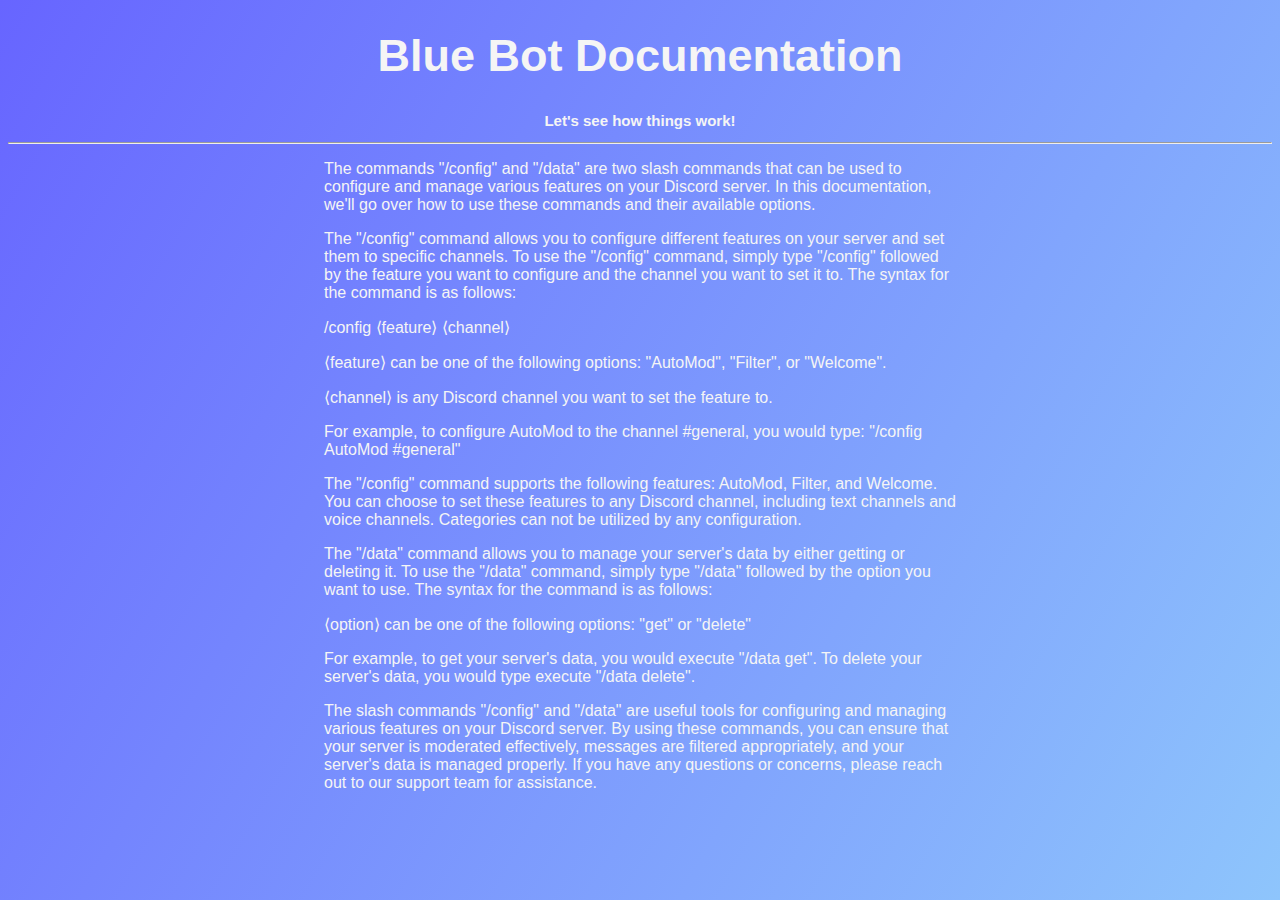
<file: pages/documentation.html>
<!--HTML5 Boilerplate AutoGenerated-->

<!DOCTYPE html>

<html lang="en">
    <!--This is the HTML5 doucment header, place all metadata inside-->
    <head>
        <meta charset="utf-8">
        <meta name="description" content="Introducing Blue Bot! Let's learn how to use Blue Bot's features.">
        <meta name="keywords" content="Discord, Discord Bot, Bot, Automation, Blue Screen Studios, Moderation, Documentation, Features, Tutorial">
        <meta name="viewport" content="width=device-width, initial-scale=1">

        <!--Fonts were imported inside of the following stylesheet-->
        <link rel="stylesheet" href="./../styles/main.css">

        <link rel="icon" type="image/x-icon" href="./../assets/favicon.png">

        <title>Blue Bot | Documentation</title>
    </head>
    <body>
        <main>
            <h1 class="heading">Blue Bot Documentation</h1>
            
            <div class="content">
                <h2 class="secondary-heading">
                    Let's see how things work!
                </h2>
            </div>
            <hr>
            <div class="content">
                <p>
                    The commands "/config" and "/data" are two slash commands that can be used to configure and
                    manage various features on your Discord server. In this documentation, we'll go over how to use 
                    these commands and their available options.
                </p>
                <p>
                    The "/config" command allows you to configure different features on your server and set them to specific
                    channels. To use the "/config" command, simply type "/config" followed by the feature you want to configure 
                    and the channel you want to set it to. The syntax for the command is as follows:
                </p>
                <p>/config &LeftAngleBracket;feature&RightAngleBracket; &LeftAngleBracket;channel&RightAngleBracket;</p>
                <p>
                    &LeftAngleBracket;feature&RightAngleBracket; can be one of the following options: "AutoMod", "Filter", or "Welcome".
                </p>
                <p>
                    &LeftAngleBracket;channel&RightAngleBracket; is any Discord channel you want to set the feature to.
                </p>
                <p>
                    For example, to configure AutoMod to the channel #general, you would type: "/config AutoMod #general"
                </p>
                <p>
                    The "/config" command supports the following features: AutoMod, Filter, and Welcome. You can choose to set these features to any Discord channel,
                    including text channels and voice channels. Categories can not be utilized by any configuration.
                </p>

                <p>
                    The "/data" command allows you to manage your server's data by either getting or deleting it. To use the "/data" command, simply type "/data" followed
                    by the option you want to use. The syntax for the command is as follows:
                </p>
                <p>
                    &LeftAngleBracket;option&RightAngleBracket; can be one of the following options: "get" or "delete"
                </p>
                <p>
                    For example, to get your server's data, you would execute "/data get".
                    To delete your server's data, you would type execute "/data delete".
                </p>
                <p>
                    The slash commands "/config" and "/data" are useful tools for configuring and managing various features on your Discord server. By using these commands,
                    you can ensure that your server is moderated effectively, messages are filtered appropriately, and your server's data is managed properly. If you have any
                    questions or concerns, please reach out to our support team for assistance.
                </p>
            </div>
        </main>
    </body>
</html>
</file>
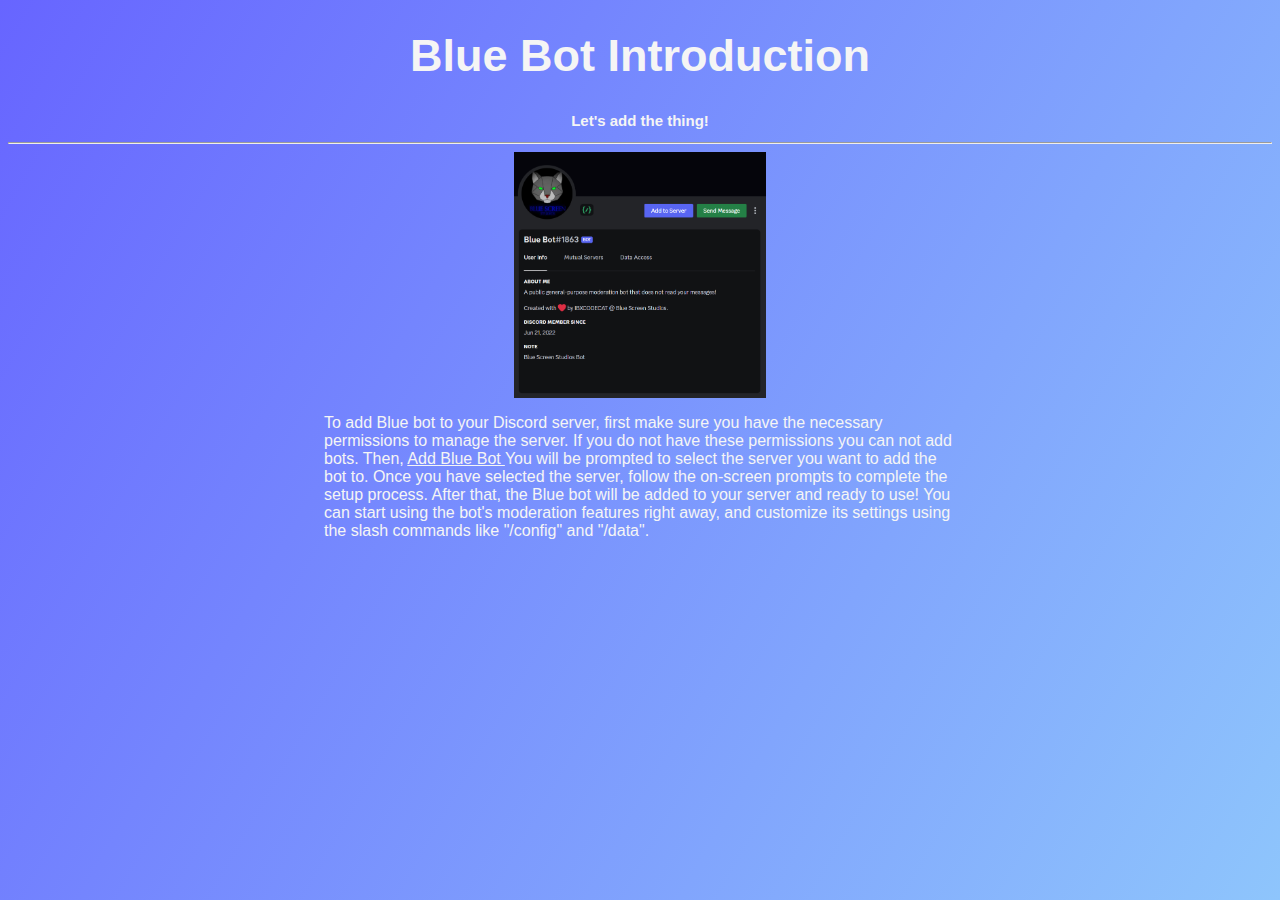
<file: pages/introduction.html>
<!--HTML5 Boilerplate AutoGenerated-->

<!DOCTYPE html>

<html lang="en">
    <!--This is the HTML5 doucment header, place all metadata inside-->
    <head>
        <meta charset="utf-8">
        <meta name="description" content="Introducing Blue Bot! Let's learn how to add Blue Bot to your server!">
        <meta name="keywords" content="Discord, Discord Bot, Bot, Automation, Blue Screen Studios, Moderation, Tutorial, Introduction">
        <meta name="viewport" content="width=device-width, initial-scale=1">

        <!--Fonts were imported inside of the following stylesheet-->
        <link rel="stylesheet" href="./../styles/main.css">

        <link rel="icon" type="image/x-icon" href="./../assets/favicon.png">

        <title>An introduction to Blue Bot</title>
    </head>
    <body>
        <main>
            <h1 class="heading">Blue Bot Introduction</h1>
            
            <div class="content">
                <h2 class="secondary-heading">
                    Let's add the thing!
                </h2>
            </div>
            <hr>
            <img src="./../assets/bot.png" class="img_content" alt="Picture of Blue Bot's Discord profile.">
            
            <div class="content">
                <p>
                    To add Blue bot to your Discord server, first make sure you have the necessary permissions to manage the server.
                    If you do not have these permissions you can not add bots. Then, 

                    <a href="https://canary.discord.com/api/oauth2/authorize?client_id=988833332445978624&permissions=536870944&scope=bot%20applications.commands">
                        Add Blue Bot
                    </a>
                    
                    You will be prompted to select the server you want to add the bot to. Once you have selected the server, follow the 
                    on-screen prompts to complete the setup process. After that, the Blue bot will be added to your server and ready to 
                    use! You can start using the bot's moderation features right away, and customize its settings using the 
                    slash commands like "/config" and "/data".
                </p>
            </div>
        </main>
    </body>
</html>
</file>
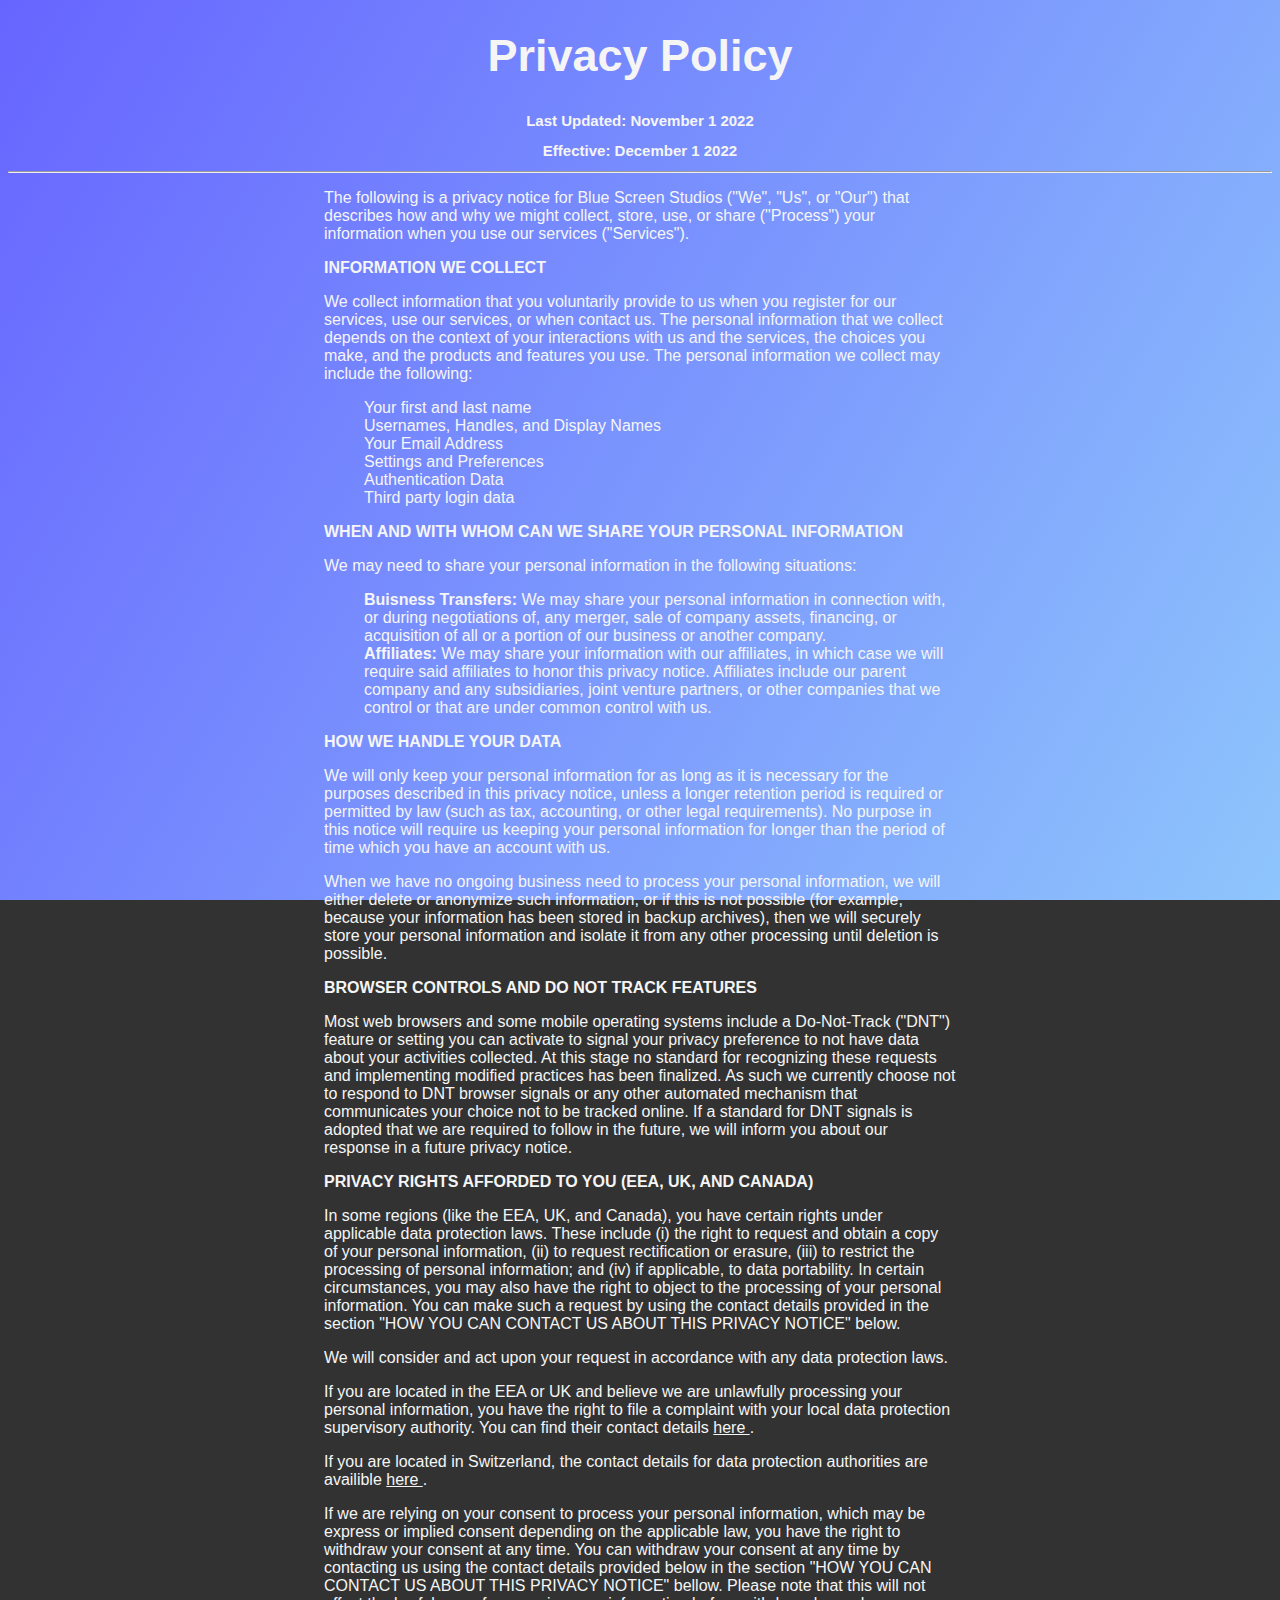
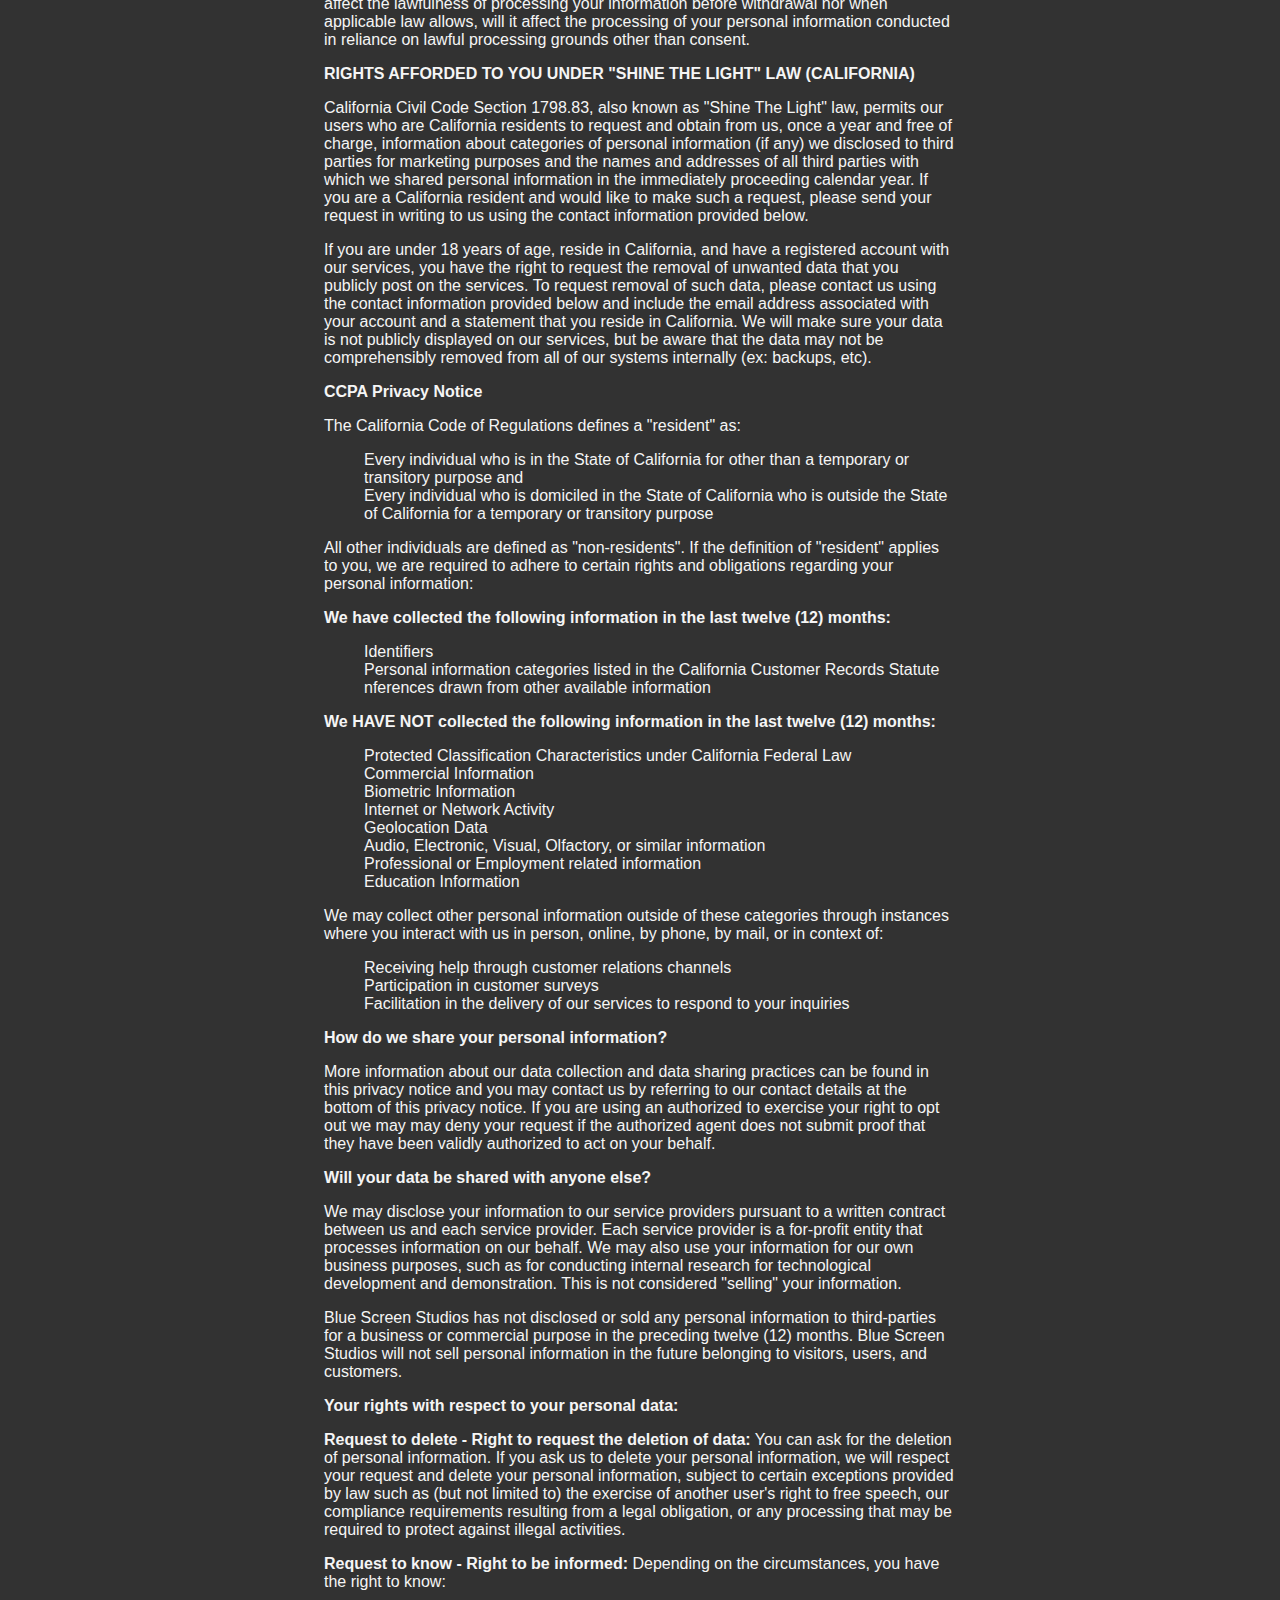
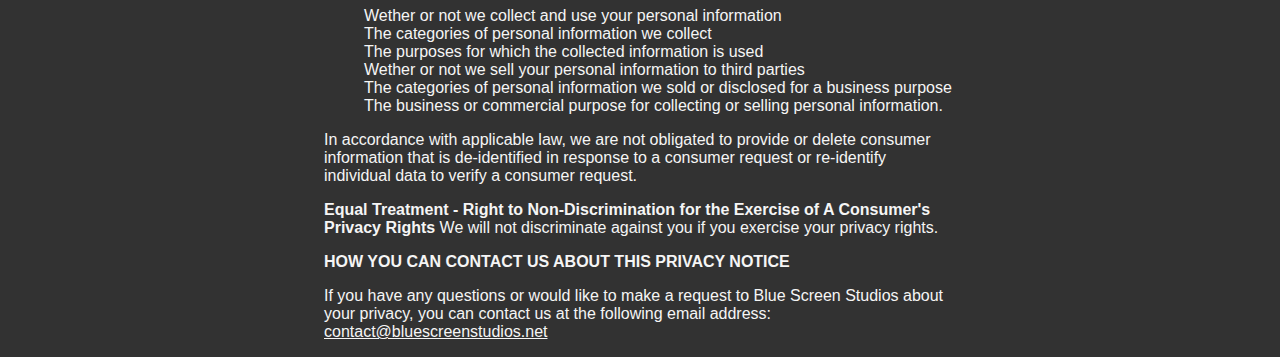
<file: pages/privacy.html>
<!--HTML5 Boilerplate AutoGenerated-->

<!DOCTYPE html>

<html lang="en">
    <!--This is the HTML5 doucment header, place all metadata inside-->
    <head>
        <meta charset="utf-8">
        <meta name="description" content="Read Blue Bot's privacy policy to find out how the first Discord moderation bot that does not read message content.">
        <meta name="keywords" content="Privacy, Discord, Discord Bot, Bot, Automation, Blue Screen Studios, Moderation, Legal">
        <meta name="viewport" content="width=device-width, initial-scale=1">

        <!--Fonts were imported inside of the following stylesheet-->
        <link rel="stylesheet" href="./../styles/main.css">

        <link rel="icon" type="image/x-icon" href="./../assets/favicon.png">

        <title>Blue Bot Privacy Policy</title>
    </head>

    <body>
        <main>
            <h1 class="heading">Privacy Policy</h1>
            <h2 class="secondary-heading">Last Updated: November 1 2022</h2>
            <h2 class="secondary-heading">Effective: December 1 2022</h2>
            <hr>
            <div class="content">
                <p>
                    The following is a privacy notice for Blue Screen Studios ("We", "Us", or "Our") that describes how and why we might
                    collect, store, use, or share ("Process") your information when you use our services ("Services").
                </p>

                <p><strong>INFORMATION WE COLLECT</strong></p>

                <p>
                    We collect information that you voluntarily provide to us when you register for our services, use our services, or when
                    contact us. The personal information that we collect depends on the context of your interactions with us and the services, 
                    the choices you make, and the products and features you use. The personal information we collect may include the following:
                </p>

                <ul>
                    <li>Your first and last name</li>
                    <li>Usernames, Handles, and Display Names</li>
                    <li>Your Email Address</li>
                    <li>Settings and Preferences</li>
                    <li>Authentication Data</li>
                    <li>Third party login data</li>
                </ul>

                <p><strong>WHEN AND WITH WHOM CAN WE SHARE YOUR PERSONAL INFORMATION</strong></p>

                <p>
                    We may need to share your personal information in the following situations:
                </p>

                <ul>
                    <li>
                        <strong>
                            Buisness Transfers:
                        </strong>
                        
                        We may share your personal information in connection with, or during negotiations of, any merger, sale of company assets, 
                        financing, or acquisition of all or a portion of our business or another company.
                    </li>
                    <li>
                        <strong>
                            Affiliates:
                        </strong>
                        
                        We may share your information with our affiliates, in which case we will require said affiliates to honor this privacy notice. 
                        Affiliates include our parent company and any subsidiaries, joint venture partners, or other companies that we control or that 
                        are under common control with us.
                    </li>
                </ul>

                <p><strong>HOW WE HANDLE YOUR DATA</strong></p>

                <p>
                    We will only keep your personal information for as long as it is necessary for the purposes described in this privacy notice, unless 
                    a longer retention period is required or permitted by law (such as tax, accounting, or other legal requirements). No purpose in this 
                    notice will require us keeping your personal information for longer than the period of time which you have an account with us.
                </p>
                <p>
                    When we have no ongoing business need to process your personal information, we will either delete or anonymize such information, or 
                    if this is not possible (for example, because your information has been stored in backup archives), then we will securely store your 
                    personal information and isolate it from any other processing until deletion is possible.
                </p>

                <p><strong>BROWSER CONTROLS AND DO NOT TRACK FEATURES</strong></p>

                <p>
                    Most web browsers and some mobile operating systems include a Do-Not-Track ("DNT") feature or setting you can activate to signal your 
                    privacy preference to not have data about your activities collected. At this stage no standard for recognizing these requests and implementing 
                    modified practices has been finalized. As such we currently choose not to respond to DNT browser signals or any other automated mechanism 
                    that communicates your choice not to be tracked online. If a standard for DNT signals is adopted that we are required to follow in the future, 
                    we will inform you about our response in a future privacy notice.
                </p>

                <p><strong>PRIVACY RIGHTS AFFORDED TO YOU (EEA, UK, AND CANADA)</strong></p>

                <p>
                    In some regions (like the EEA, UK, and Canada), you have certain rights under applicable data protection laws. These include (i) the right 
                    to request and obtain a copy of your personal information, (ii) to request rectification or erasure, (iii) to restrict the processing of 
                    personal information; and (iv) if applicable, to data portability. In certain circumstances, you may also have the right to object to the 
                    processing of your personal information. You can make such a request by using the contact details provided in the section "HOW YOU CAN 
                    CONTACT US ABOUT THIS PRIVACY NOTICE" below.
                </p>

                <p>We will consider and act upon your request in accordance with any data protection laws.</p>

                <p>
                    If you are located in the EEA or UK and believe we are unlawfully processing your personal information, you have the right to file 
                    a complaint with your local data protection supervisory authority. You can find their contact details

                    <a href="https://ec.europa.eu/justice/data-protection/bodies/authorities/index_en.html">
                        here
                    </a>
                    .
                </p>

                <p>
                    If you are located in Switzerland, the contact details for data protection authorities are availible 

                    <a href="https://www.edoeb.admin.ch/edoeb/en/home.html">
                        here
                    </a>
                    .
                </p>

                <p>
                    If we are relying on your consent to process your personal information, which may be express or implied consent depending on 
                    the applicable law, you have the right to withdraw your consent at any time. You can withdraw your consent at any time by 
                    contacting us using the contact details provided below in the section "HOW YOU CAN CONTACT US ABOUT THIS PRIVACY NOTICE" bellow. 
                    Please note that this will not affect the lawfulness of processing your information before withdrawal nor when applicable law 
                    allows, will it affect the processing of your personal information conducted in reliance on lawful processing grounds other than 
                    consent.
                </p>

                <p><strong>RIGHTS AFFORDED TO YOU UNDER "SHINE THE LIGHT" LAW (CALIFORNIA)</strong></p>

                <p>
                    California Civil Code Section 1798.83, also known as "Shine The Light" law, permits our users who are California residents to 
                    request and obtain from us, once a year and free of charge, information about categories of personal information (if any) we 
                    disclosed to third parties for marketing purposes and the names and addresses of all third parties with which we shared personal 
                    information in the immediately proceeding calendar year. If you are a California resident and would like to make such a request, 
                    please send your request in writing to us using the contact information provided below.
                </p>

                <p>
                    If you are under 18 years of age, reside in California, and have a registered account with our services, you have the right to 
                    request the removal of unwanted data that you publicly post on the services. To request removal of such data, please contact us 
                    using the contact information provided below and include the email address associated with your account and a statement that you 
                    reside in California. We will make sure your data is not publicly displayed on our services, but be aware that the data may not 
                    be comprehensibly removed from all of our systems internally (ex: backups, etc).
                </p>

                
                <p><strong>CCPA Privacy Notice</strong></p>
                <p>The California Code of Regulations defines a "resident" as:</p>

                    <ol>
                        <li>Every individual who is in the State of California for other than a temporary or transitory purpose and </li>
                        <li>Every individual who is domiciled in the State of California who is outside the State of California for a temporary or transitory purpose</li>
                    </ol>
                <p>
                    All other individuals are defined as "non-residents". If the definition of "resident" applies to you, we are required to adhere 
                    to certain rights and obligations regarding your personal information:
                </p>

                <p><strong>We have collected the following information in the last twelve (12) months:</strong></p>

                <ul>
                    <li>Identifiers</li>
                    <li>Personal information categories listed in the California Customer Records Statute</li>
                    <li>nferences drawn from other available information</li>
                </ul>

                <p><strong>We HAVE NOT collected the following information in the last twelve (12) months:</strong></p>

                <ul>
                    <li>Protected Classification Characteristics under California Federal Law</li>
                    <li>Commercial Information</li>
                    <li>Biometric Information</li>
                    <li>Internet or Network Activity</li>
                    <li>Geolocation Data</li>
                    <li>Audio, Electronic, Visual, Olfactory, or similar information</li>
                    <li>Professional or Employment related information</li>
                    <li>Education Information</li>
                </ul>

                <p>
                    We may collect other personal information outside of these categories through instances where you interact with 
                    us in person, online, by phone, by mail, or in context of:
                </p>

                <ul>
                    <li>Receiving help through customer relations channels</li>
                    <li>Participation in customer surveys</li>
                    <li>Facilitation in the delivery of our services to respond to your inquiries</li>
                </ul>

                <p><strong>How do we share your personal information?</strong></p>

                <p>
                    More information about our data collection and data sharing practices can be found in this privacy notice and you may
                    contact us by referring to our contact details at the bottom of this privacy notice. If you are using an authorized to
                    exercise your right to opt out we may may deny your request if the authorized agent does not submit proof that they have
                    been validly authorized to act on your behalf.
                </p>

                <p><strong>Will your data be shared with anyone else?</strong></p>

                <p>
                    We may disclose your information to our service providers pursuant to a written contract between us and each service provider.
                    Each service provider is a for-profit entity that processes information on our behalf. We may also use your information for our
                    own business purposes, such as for conducting internal research for technological development and demonstration. This is not
                    considered "selling" your information.
                </p>

                <p>
                    Blue Screen Studios has not disclosed or sold any personal information to third-parties for a business or commercial purpose 
                    in the preceding twelve (12) months. Blue Screen Studios will not sell personal information in the future belonging to 
                    visitors, users, and customers.
                </p>

                <p><strong>Your rights with respect to your personal data:</strong></p>

                <p>
                    <strong>Request to delete - Right to request the deletion of data:</strong>
                    You can ask for the deletion of personal information. If you ask us to delete your personal information, we will respect your 
                    request and delete your personal information, subject to certain exceptions provided by law such as (but not limited to) the 
                    exercise of another user's right to free speech, our compliance requirements resulting from a legal obligation, or any 
                    processing that may be required to protect against illegal activities.
                </p>

                <p>
                    <strong>Request to know - Right to be informed:</strong>
                    Depending on the circumstances, you have the right to know:
                </p>

                <ul>
                    <li>Wether or not we collect and use your personal information</li>
                    <li>The categories of personal information we collect</li>
                    <li>The purposes for which the collected information is used</li>
                    <li>Wether or not we sell your personal information to third parties</li>
                    <li>The categories of personal information we sold or disclosed for a business purpose</li>
                    <li>The business or commercial purpose for collecting or selling personal information.</li>
                </ul>

                <p>
                    In accordance with applicable law, we are not obligated to provide or delete consumer information that is de-identified in response 
                    to a consumer request or re-identify individual data to verify a consumer request.
                </p>

                <p>
                    <strong>Equal Treatment - Right to Non-Discrimination for the Exercise of A Consumer's Privacy Rights</strong>
                    We will not discriminate against you if you exercise your privacy rights.
                </p>

                <p><strong>HOW YOU CAN CONTACT US ABOUT THIS PRIVACY NOTICE</strong></p>

                <p>If you have any questions or would like to make a request to Blue Screen Studios about your privacy, you can contact us at the 
                    following email address: 
                    <a href="mailto:contact@bluescreenstudios.net">
                        contact@bluescreenstudios.net
                    </a>
                </p>
            </div>
        </main>
    </body>
</html>
</file>
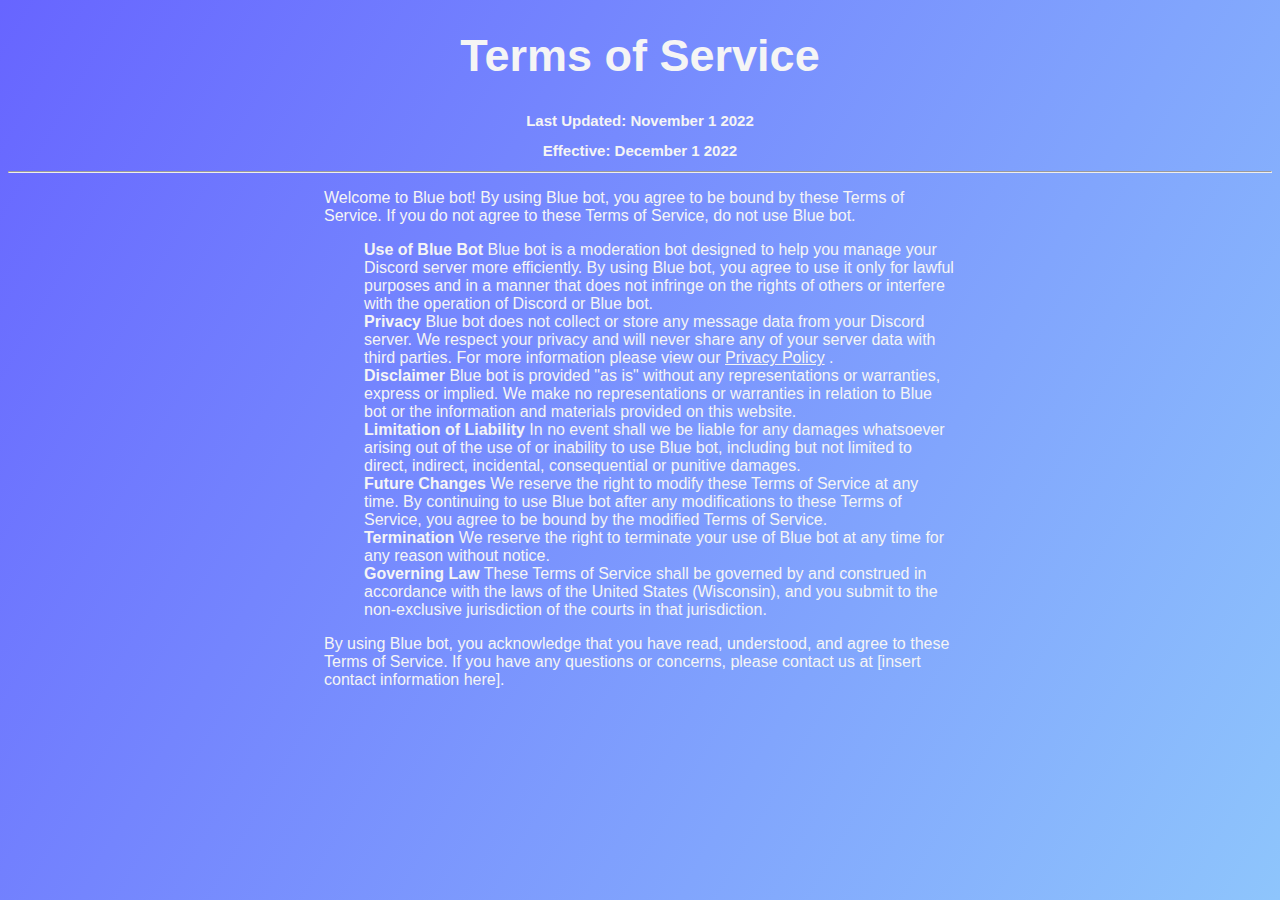
<file: pages/tos.html>
<!--HTML5 Boilerplate AutoGenerated-->

<!DOCTYPE html>

<html lang="en">
    <!--This is the HTML5 doucment header, place all metadata inside-->
    <head>
        <meta charset="utf-8">
        <meta name="description" content="Read the Blue Bot terms of service to understand your usage agreement.">
        <meta name="keywords" content="Discord, Discord Bot, Bot, Automation, Blue Screen Studios, Moderation, TOS, Terms, Legal">
        <meta name="viewport" content="width=device-width, initial-scale=1">

        <!--Fonts were imported inside of the following stylesheet-->
        <link rel="stylesheet" href="./../styles/main.css">

        <link rel="icon" type="image/x-icon" href="./../assets/favicon.png">

        <title>Blue Bot Terms of Service</title>
    </head>
    <body>
        <main>
            <h1 class="heading">Terms of Service</h1>
            <h2 class="secondary-heading">Last Updated: November 1 2022</h2>
            <h2 class="secondary-heading">Effective: December 1 2022</h2>
            <hr>
            <div class="content">
                <p>
                    Welcome to Blue bot! By using Blue bot, you agree to be bound by these Terms of Service.
                    If you do not agree to these Terms of Service, do not use Blue bot.
                </p>

                <ol>
                    <li>
                        <strong>Use of Blue Bot</strong>&NewLine;
                        Blue bot is a moderation bot designed to help you manage your Discord server more efficiently.
                        By using Blue bot, you agree to use it only for lawful purposes and in a manner that does not infringe
                        on the rights of others or interfere with the operation of Discord or Blue bot.
                    </li>
                    <li>
                        <strong>Privacy</strong>&NewLine;
                        Blue bot does not collect or store any message data from your Discord server. We respect your privacy and will
                        never share any of your server data with third parties. For more information please view our
                        <a href="./privacy.html">Privacy Policy</a>
                        .
                    </li>
                    <li>
                        <strong>Disclaimer</strong>&NewLine;
                        Blue bot is provided "as is" without any representations or warranties, express or implied.
                        We make no representations or warranties in relation to Blue bot or the information and materials provided on
                        this website.
                    </li>
                    <li>
                        <strong>Limitation of Liability</strong>&NewLine;
                        In no event shall we be liable for any damages whatsoever arising out of the use of or inability to use Blue bot,
                        including but not limited to direct, indirect, incidental, consequential or punitive damages.
                    </li>
                    <li>
                        <strong>Future Changes</strong>&NewLine;
                        We reserve the right to modify these Terms of Service at any time. By continuing to use Blue bot after any modifications
                        to these Terms of Service, you agree to be bound by the modified Terms of Service.
                    </li>
                    <li>
                        <strong>Termination</strong>&NewLine;
                        We reserve the right to terminate your use of Blue bot at any time for any reason without notice.
                    </li>
                    <li>
                        <strong>Governing Law</strong>&NewLine;
                        These Terms of Service shall be governed by and construed in accordance with the laws of the United States (Wisconsin),
                        and you submit to the non-exclusive jurisdiction of the courts in that jurisdiction.
                    </li>
                </ol>

                <p>
                    By using Blue bot, you acknowledge that you have read, understood, and agree to these Terms of Service. If you have any questions
                    or concerns, please contact us at [insert contact information here].
                </p>
            </div>
        </main>
    </body>
</html>
</file>
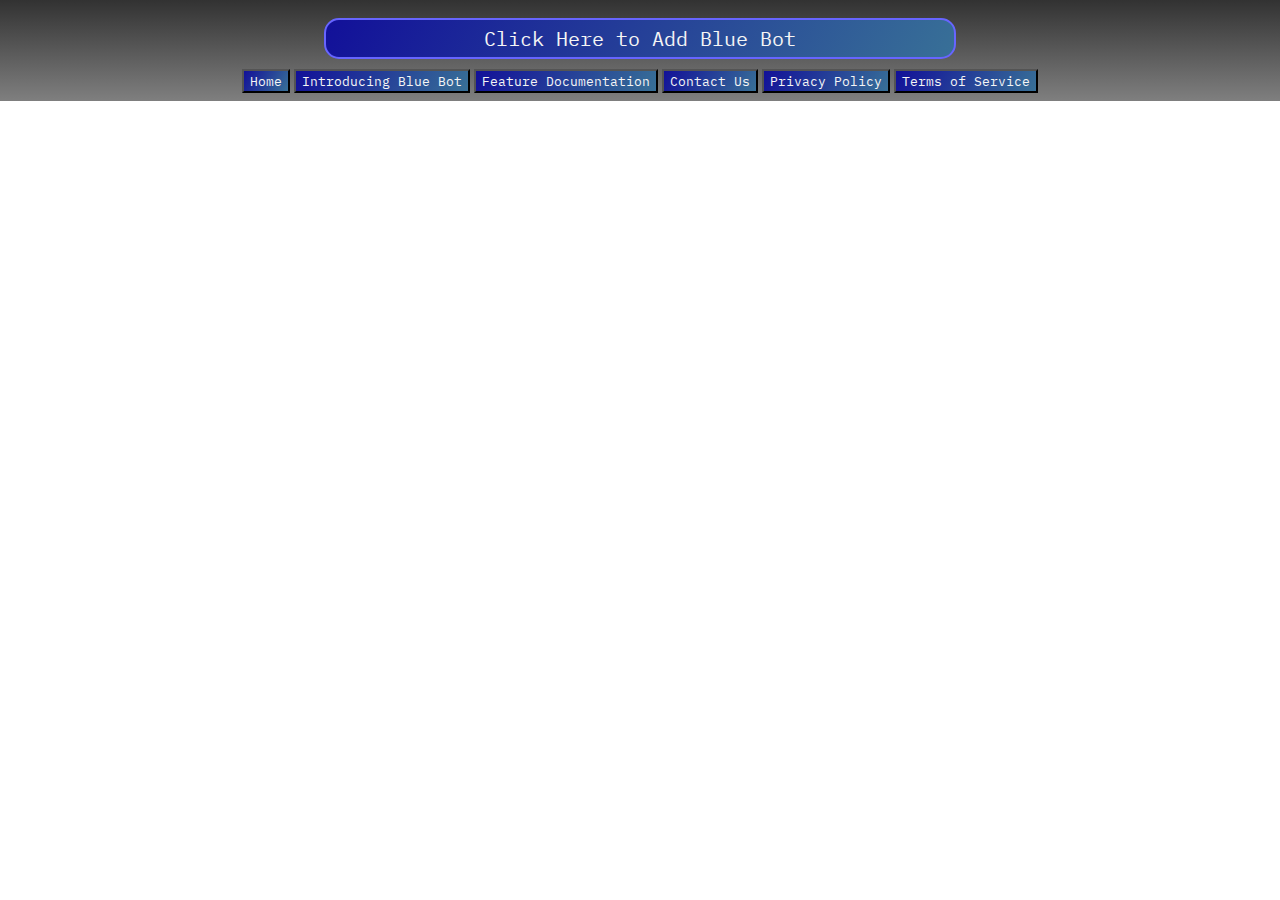
<file: pages/embeded/header.html>
<!DOCTYPE html>

<html lang="en-us">
    <!--This is the HTML5 doucment header, place all metadata inside-->
    <head>
        <meta charset="utf-8">
        <meta name="viewport" content="width=device-width, initial-scale=1">

        <!--Request search engine crawlers to not index this page-->
        <meta name="robots" content="none">
        <meta name="googlebot" content="noindex">
        <meta name="googlebot-news" content="nosnippet">

        <!--Fonts were imported inside of the following stylesheets-->
        <link rel="stylesheet" href="./../../styles/header.css">
        <link rel="icon" type="image/x-icon" href="./assets/favicon.png">

        <!--Javascript Refs-->
        <script type="text/javascript" src="./../../scripts/app.js"></script>

        <title>Blue Bot | Header</title>
    </head>

    <body>
        <header>
            <div class="header">
                <button class="header_link" onclick="AddBlueBot()" value="display">
                    Click Here to Add Blue Bot
                </button>
            </div>

            <div class="header">
                <nav>
                    <button onclick="window.open('./../../pages/home.html', 'content')">Home</button>
                    <button onclick="window.open('./../../pages/introduction.html', 'content')">Introducing Blue Bot</button>
                    <button onclick="window.open('./../../pages/documentation.html', 'content')">Feature Documentation</button>
                    <button onclick="window.open('./../../pages/contact.html', 'content')">Contact Us</button>
                    <button onclick="window.open('./../../pages/privacy.html', 'content')">Privacy Policy</button>
                    <button onclick="window.open('./../../pages/tos.html', 'content')">Terms of Service</button>
                </nav>
            </div>
        </header>
    </body>
</html>
</file>
<file: styles/main.css>
@import url('https://fonts.googleapis.com/css?family=IBM+Plex+Mono&display=swap');

:root 
{
    --foreground-color: rgb(245, 245, 245);
    --background-color: rgba(50, 50, 50);

    --main-color: rgb(0, 0, 255);

    --main-themantic-color: #6765ff;
    --main-themantic-color-dim: #121099;
    --secondary-themantic-color: #8ec5fc;
    --secondary-themantic-color-dim: #387097;
}

body
{
    background-repeat: no-repeat;
    background-attachment: fixed;

    /*This is a fallback option if gradients are not supported by the browser*/
    background-color: var(--background-color);
    
    color: var(--foreground-color);
    font-family: 'Segoe UI', Tahoma, Verdana, Arial, Helvetica, sans-serif;
    background-image: linear-gradient(120deg, var(--main-themantic-color), var(--secondary-themantic-color));
}

/*For embedded content*/
iframe
{
    border: none;
    overflow: hidden;

    height: 100%;
    width: 100%;

    /*compatability padding*/
    padding-right: -17px;
}

iframe#content
{
    -ms-overflow-style: none;
    scrollbar-width: none;
    
    height: 100vh;
    overflow: hidden;
}

div.nav
{
    margin: 8px;
    padding-top: 8px;
    padding-left: 1em;
    padding-right: 1em;

    float: left;
    background-color: var(--transparent-overlay-color);

    position: absolute;
}

h1.heading
{
    color: var(--compony-color);
    font-family: 'IBM Plex Mono', 'Segoe UI', Tahoma, Verdana, Arial, Helvetica, sans-serif sans-serif;
    text-align: center;
    font-size: 45px;

    background-image: none;
    background-color: transparent;

    position: relative;
}

h2.secondary-heading
{
    color: var(--foreground-color);
    font-family: 'IBM Plex Mono', 'Segoe UI', Tahoma, Verdana, Arial, Helvetica, sans-serif sans-serif;
    text-align: center;

    font-size: 15px;
}

div.content
{
    color: var(--foreground-color);
    font-family: 'Segoe UI', Tahoma, Verdana, Arial, Helvetica, sans-serif sans-serif;
    text-align: left;
    margin-left: 25%;
    margin-right: 25%;
}

a
{
    color: var(--foreground-color);
}


p.footer
{
    width: 100%;
    bottom: 10px;
    text-align: center;
}

img.img_content
{
    position: relative;
    display: block;
    margin-left: auto;
    margin-right: auto;
    width: 20%;
    height: 20%;
}

li, ul, ol {
    list-style: none;
}
</file>
<file: styles/header.css>
@import url('https://fonts.googleapis.com/css?family=IBM+Plex+Mono&display=swap');

:root 
{
    --foreground-color: rgb(245, 245, 245);
    --background-color: rgba(50, 50, 50);

    --main-color: rgb(0, 0, 255);

    --main-themantic-color: #6765ff;
    --main-themantic-color-dim: #121099;
    --secondary-themantic-color: #8ec5fc;
    --secondary-themantic-color-dim: #387097;
}

body
{
    display: block;
    position: relative;
    text-align: center;
    background-repeat: no-repeat;
    background-image: linear-gradient(to bottom, var(--background-color), rgba(0, 0, 0, 0.5));
}

div.header
{
    margin: 0 auto;
}

/*This is for all buttons, no matter what they are for*/
button 
{
    /*transition*/
    transition-duration: 0.2s;

    /*styling*/
    font-family: 'IBM Plex Mono';
    color: var(--foreground-color);

    background-image: linear-gradient(120deg, var(--main-themantic-color-dim), var(--secondary-themantic-color-dim));

    box-shadow: none;
    text-shadow: none;
    text-decoration: none;

    /*Margin/Padding*/
    margin: 0;
    padding: 5px, 15px, 5px, 15px;

}

button:hover
{
    color: var(--secondary-themantic-color)
}

/*Here we add/change some extra styling for the main "Add Blue Bot" button in the header*/
button.header_link
{   
    /*Border*/
    border-style: solid;
    border-radius: 15px;
    border-color: var(--main-themantic-color);

    /*sizing*/
    font-size: 20px;
    height: auto;
    width: 50%;

    /*Margin/Padding override*/
    margin: 10px;
    padding: 5px;
}

/*this is the "Add Blue Bot" button in the header when the user hovers over it*/
button.header_link:hover
{
    border-width: 5px;
    font-size: 25px;
    width: 75%;
}

/*For our Navigation Bar. A navigation bar is simply a list of links*/
ul
{
    list-style: none;
    list-style-type: none;
    margin: 0;
    padding: 0;
}
</file>
